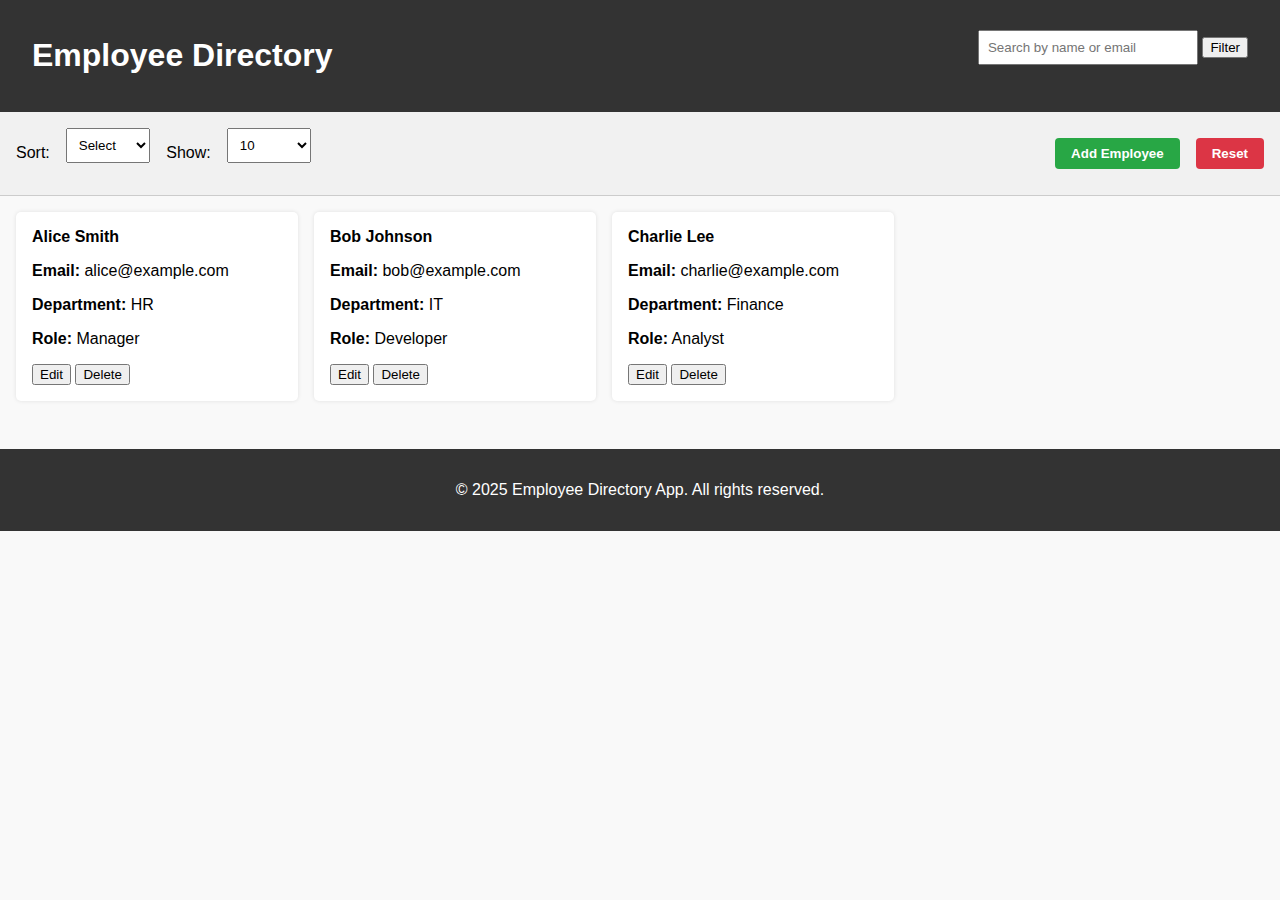
<file: index.html>
<!DOCTYPE html>
<html lang="en">
<head>
  <meta charset="UTF-8">
  <title>Employee Directory</title>
  <link rel="stylesheet" href="static/css/style.css">
</head>
<body>
  <header>
    <h1>Employee Directory</h1>
    <div class="search-bar">
      <input type="text" id="searchInput" placeholder="Search by name or email" onkeyup="searchEmployees()">
      <button onclick="toggleFilterSidebar()">Filter</button>
    </div>
  </header>

  <!-- Filter Sidebar -->
<div class="filter-sidebar" id="filterSidebar">
  <h3>Filter Employees</h3>

  <label for="filterFirstName">First Name:</label>
  <input type="text" id="filterFirstName" placeholder="e.g., Alice">

  <label for="filterDepartment">Department:</label>
  <select id="filterDepartment">
    <option value="">All</option>
    <option value="HR">HR</option>
    <option value="IT">IT</option>
    <option value="Finance">Finance</option>
  </select>

  <label for="filterRole">Role:</label>
  <select id="filterRole">
    <option value="">All</option>
    <option value="Manager">Manager</option>
    <option value="Developer">Developer</option>
    <option value="Analyst">Analyst</option>
  </select>

  <button onclick="applyFilters()">Apply</button>
  <button onclick="clearFilters()">Clear</button>
</div>


 <div class="controls">
  <div class="controls-left">
    <label for="sortSelect">Sort:</label>
    <select id="sortSelect" onchange="sortEmployees()">
      <option value="">Select</option>
      <option value="firstName">First Name</option>
      <option value="department">Department</option>
    </select>

    <label for="paginationSelect">Show:</label>
    <select id="paginationSelect" onchange="changePagination()">
      <option value="10">10</option>
      <option value="25">25</option>
      <option value="50">50</option>
      <option value="100">100</option>
    </select>
  </div>

  <div class="controls-right">
    <button class="add-btn" onclick="location.href='form.html'">Add Employee</button>
    <button class="reset-btn" onclick="resetToDefault()">Reset</button>
  </div>
</div>

  

  <div class="employee-container" id="employeeList">
    <!-- JS will inject employee cards here -->
  </div>

  <footer>
    <p>© 2025 Employee Directory App. All rights reserved.</p>
  </footer>

  <script src="static/js/data.js"></script>
  <script src="static/js/app.js"></script>
</body>
</html>
</file>
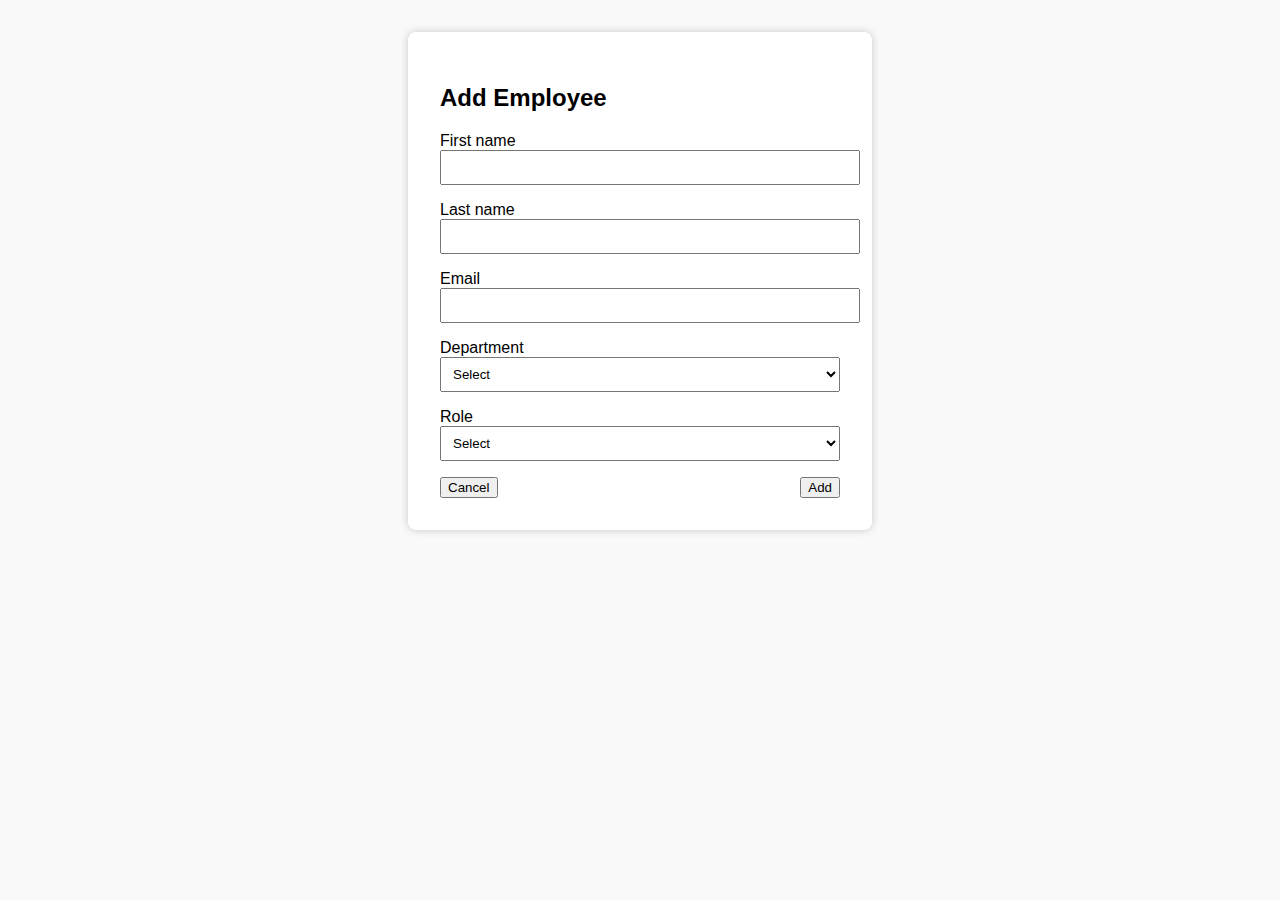
<file: form.html>
<!DOCTYPE html>
<html lang="en">
<head>
  <meta charset="UTF-8">
  <title>Add Employee</title>
  <link rel="stylesheet" href="static/css/style.css">
</head>
<body>
  <div class="form-container">
    <h2 id="formTitle">Add Employee</h2>
    <form id="employeeForm" onsubmit="return submitForm()">
      <input type="hidden" id="empId">

      <label>First name</label>
      <input type="text" id="firstName" required>

      <label>Last name</label>
      <input type="text" id="lastName" required>

      <label>Email</label>
      <input type="email" id="email" required>

      <label>Department</label>
      <select id="department" required>
        <option value="">Select</option>
        <option>HR</option>
        <option>IT</option>
        <option>Finance</option>
      </select>

      <label>Role</label>
      <select id="role" required>
        <option value="">Select</option>
        <option>Manager</option>
        <option>Developer</option>
        <option>Analyst</option>
      </select>

      <div class="btn-group">
        <button type="button" onclick="window.location.href='index.html'">Cancel</button>
        <button type="submit">Add</button>
      </div>
    </form>
  </div>

  <script src="static/js/data.js"></script>
  <script src="static/js/form.js"></script>
</body>
</html>
</file>
<file: static/css/style.css>
body {
  font-family: Arial, sans-serif;
  margin: 0;
  background: #f9f9f9;
}

header {
  background: #333;
  color: #fff;
  padding: 1rem 2rem;
  display: flex;
  justify-content: space-between;
  align-items: center;
}

.search-bar input {
  padding: 0.5rem;
  width: 200px;
}

.add-btn {
  background: green;
  color: white;
  padding: 0.5rem 1rem;
  border: none;
  margin-left: 20px;
}

.employee-container {
  display: flex;
  flex-wrap: wrap;
  gap: 1rem;
  padding: 1rem;
}

.employee-card {
  background: white;
  padding: 1rem;
  box-shadow: 0 0 4px rgba(0,0,0,0.1);
  width: 250px;
  border-radius: 5px;
}

footer {
  background: #333;
  color: white;
  padding: 1rem;
  text-align: center;
  margin-top: 2rem;
}

.form-container {
  max-width: 400px;
  margin: 2rem auto;
  background: white;
  padding: 2rem;
  box-shadow: 0 0 8px rgba(0,0,0,0.2);
  border-radius: 8px;
}

input, select {
  width: 100%;
  padding: 0.5rem;
  margin-bottom: 1rem;
}

.btn-group {
  display: flex;
  justify-content: space-between;
}

.filter-sidebar {
  position: fixed;
  top: 80px;
  right: -300px;
  width: 250px;
  background-color: #ffffff;
  padding: 1rem;
  border-left: 2px solid #ccc;
  box-shadow: -2px 0 5px rgba(0,0,0,0.1);
  transition: right 0.3s ease;
  z-index: 100;
}

.filter-sidebar.open {
  right: 0;
}

.filter-sidebar h3 {
  margin-top: 0;
}

.filter-sidebar label {
  margin-top: 1rem;
  display: block;
  font-weight: bold;
}

.filter-sidebar input,
.filter-sidebar select {
  width: 100%;
  margin-bottom: 1rem;
  padding: 0.4rem;
}

.controls {
  display: flex;
  justify-content: space-between;
  align-items: center;
  flex-wrap: wrap;
  padding: 1rem;
  background-color: #f1f1f1;
  border-bottom: 1px solid #ccc;
}

.controls-left,
.controls-right {
  display: flex;
  align-items: center;
  gap: 1rem;
}

.add-btn,
.reset-btn {
  padding: 0.5rem 1rem;
  border: none;
  cursor: pointer;
  font-weight: bold;
  border-radius: 4px;
}

.add-btn {
  background-color: #28a745;
  color: white;
}

.reset-btn {
  background-color: #dc3545;
  color: white;
}

/* Responsive stacking for smaller screens */
@media (max-width: 768px) {
  .controls {
    flex-direction: column;
    align-items: stretch;
  }

  .controls-left,
  .controls-right {
    justify-content: space-between;
    width: 100%;
  }
}
</file>
